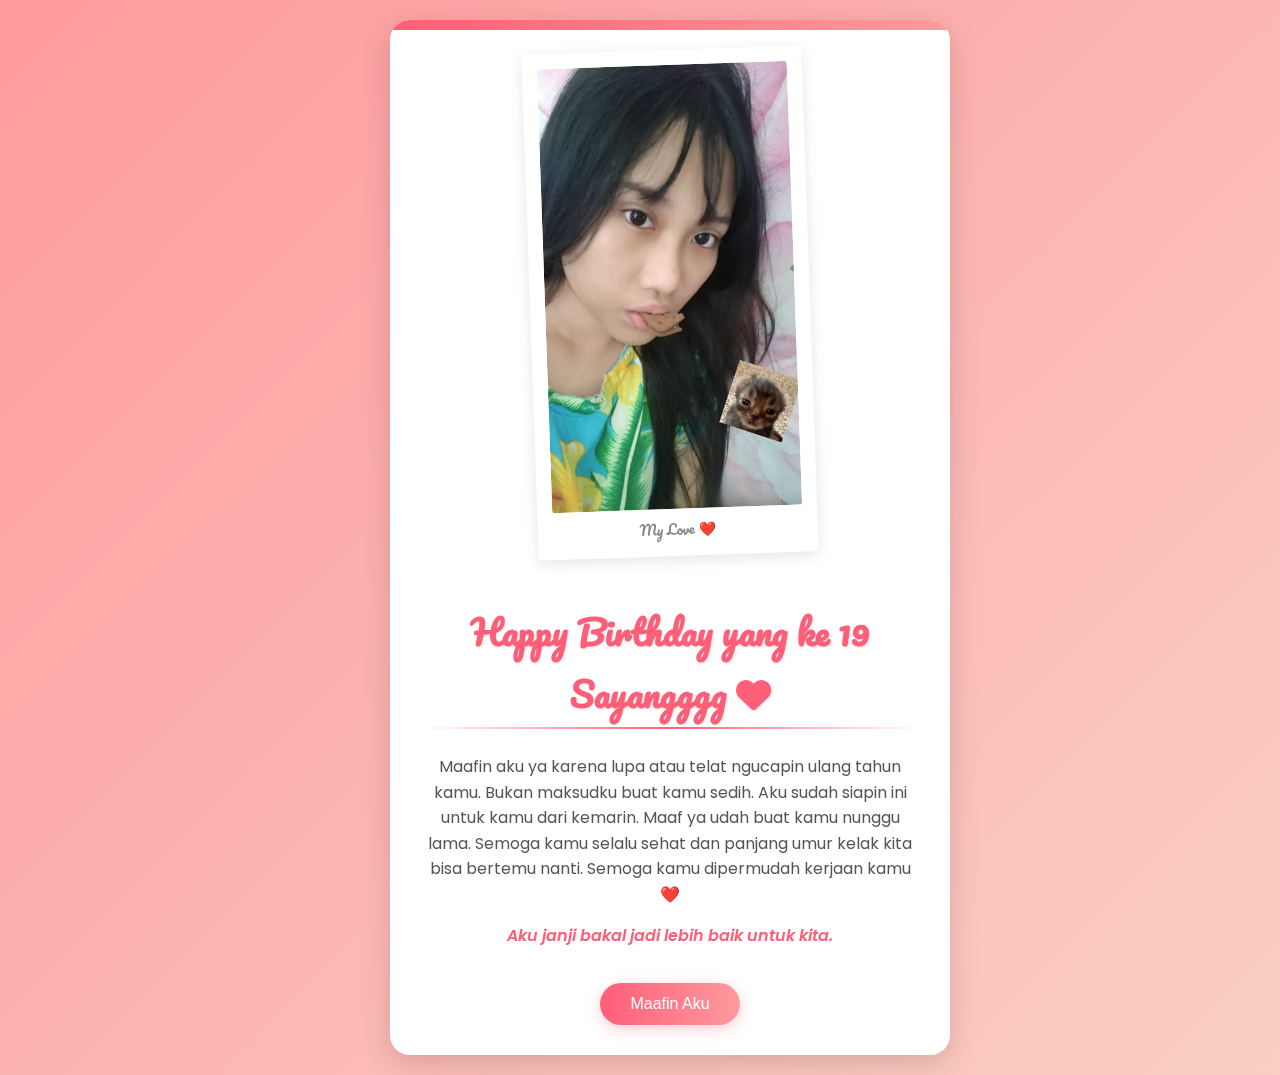
<file: index.html>
<!DOCTYPE html>
<html lang="id">
<head>
  <meta charset="UTF-8">
  <meta name="viewport" content="width=device-width, initial-scale=1.0">
  <title>Maafin Aku Ya</title>
  <link rel="stylesheet" href="/style.css">
  <link href="https://fonts.googleapis.com/css2?family=Pacifico&family=Poppins:wght@300;400;600&display=swap" rel="stylesheet">
  <link rel="stylesheet" href="https://cdnjs.cloudflare.com/ajax/libs/font-awesome/6.0.0-beta3/css/all.min.css">
  <style>
    /* Fall animation for confetti */
    @keyframes fall {
      to {
        transform: translateY(100vh) rotate(360deg);
        opacity: 0;
      }
    }
  </style>
</head>
<body>
  <div class="container">
    <div class="card" id="card">
      <div class="hearts-bg" id="heartsBg"></div>
      <div class="polaroid-frame">
        <img src="/img/nay.jpg" alt="Foto Pacarku" class="pacar-img">
      </div>
      <h1>Happy Birthday yang ke 19 Sayangggg <i class="fas fa-heart" id="heartIcon"></i></h1>
      <p class="reason">
        Maafin aku ya karena lupa atau telat ngucapin ulang tahun kamu. Bukan maksudku buat kamu sedih.  
        Aku sudah siapin ini untuk kamu dari kemarin. Maaf ya udah buat kamu nunggu lama. Semoga kamu selalu sehat dan panjang umur kelak kita bisa bertemu nanti. Semoga kamu dipermudah kerjaan kamu<span class="heart">❤️</span>
      </p>
      <p class="closing">Aku janji bakal jadi lebih baik untuk kita.</p>
      <button id="apologyBtn">Maafin Aku</button>
    </div>
  </div>

  <script>
    // Create floating hearts background
    function createHearts() {
      const heartsBg = document.getElementById('heartsBg');
      const heartCount = 15;
      
      for (let i = 0; i < heartCount; i++) {
        const heart = document.createElement('div');
        heart.className = 'heart-particle';
        heart.innerHTML = '❤️';
        heart.style.left = Math.random() * 100 + '%';
        heart.style.top = Math.random() * 100 + '%';
        heart.style.animationDelay = Math.random() * 10 + 's';
        heart.style.animationDuration = 5 + Math.random() * 10 + 's';
        heart.style.fontSize = 10 + Math.random() * 20 + 'px';
        heartsBg.appendChild(heart);
      }
    }

    // Create random message bubbles
    function createMessageBubble() {
      const messages = [
        "I love you!",
        "You're amazing!",
        "Forgive me?",
        "I'm sorry!",
        "You're my world!",
        "❤️❤️❤️"
      ];
      
      const bubble = document.createElement('div');
      bubble.className = 'message-bubble';
      bubble.textContent = messages[Math.floor(Math.random() * messages.length)];
      bubble.style.left = Math.random() * 80 + 10 + '%';
      bubble.style.top = Math.random() * 60 + 20 + '%';
      bubble.style.animationDelay = Math.random() * 2 + 's';
      document.getElementById('card').appendChild(bubble);
      
      setTimeout(() => {
        bubble.remove();
      }, 4000);
    }

    // 3D tilt effect
    function setupTiltEffect() {
      const card = document.getElementById('card');
      
      card.addEventListener('mousemove', (e) => {
        const xAxis = (window.innerWidth / 2 - e.pageX) / 25;
        const yAxis = (window.innerHeight / 2 - e.pageY) / 25;
        card.style.transform = `rotateY(${xAxis}deg) rotateX(${yAxis}deg)`;
      });
      
      card.addEventListener('mouseenter', () => {
        card.style.transition = 'none';
      });
      
      card.addEventListener('mouseleave', () => {
        card.style.transition = 'transform 0.5s ease';
        card.style.transform = 'rotateY(0deg) rotateX(0deg)';
      });
    }

    // Heart beat animation
    function setupHeartBeat() {
      const heart = document.getElementById('heartIcon');
      setInterval(() => {
        heart.style.animation = 'heartBeat 1.3s ease';
        setTimeout(() => {
          heart.style.animation = '';
        }, 1300);
      }, 3000);
    }

    // Confetti effect
    function showThankYou() {
      const card = document.getElementById('card');
      card.innerHTML = `
        <div style="animation: fadeIn 0.8s ease-in-out; text-align: center;">
          <i class="fas fa-heart" style="font-size: 3em; color: #ff5e78; margin-bottom: 20px; animation: heartBeat 1s infinite"></i>
          <h1 style="color: #ff5e78;">Makasih Ya!</h1>
          <p class="reason">Aku janji gak akan buat kamu kecewa lagi. Aku sayang banget sama kamu <span class="heart">❤️</span></p>
          <button onclick="location.reload()">Kembali</button>
        </div>
      `;
      
      // Create confetti
      const colors = ['#ff5e78', '#ff9a9e', '#ffccd2', '#ffffff'];
      for (let i = 0; i < 100; i++) {
        const confetti = document.createElement('div');
        confetti.style.position = 'fixed';
        confetti.style.width = '10px';
        confetti.style.height = '10px';
        confetti.style.backgroundColor = colors[Math.floor(Math.random() * colors.length)];
        confetti.style.borderRadius = '50%';
        confetti.style.left = Math.random() * 100 + 'vw';
        confetti.style.top = '-10px';
        confetti.style.zIndex = '9999';
        confetti.style.transform = `rotate(${Math.random() * 360}deg)`;
        
        const animationDuration = Math.random() * 3 + 2;
        confetti.style.animation = `fall ${animationDuration}s linear forwards`;
        
        document.body.appendChild(confetti);
        
        setTimeout(() => {
          confetti.remove();
        }, animationDuration * 1000);
      }
    }

    // Initialize all effects
    document.addEventListener('DOMContentLoaded', () => {
      createHearts();
      setupTiltEffect();
      setupHeartBeat();
      
      // Create message bubbles periodically
      setInterval(createMessageBubble, 3000);
      
      // Button click event
      document.getElementById('apologyBtn').addEventListener('click', showThankYou);
    });
  </script>
</body>
</html>
</file>
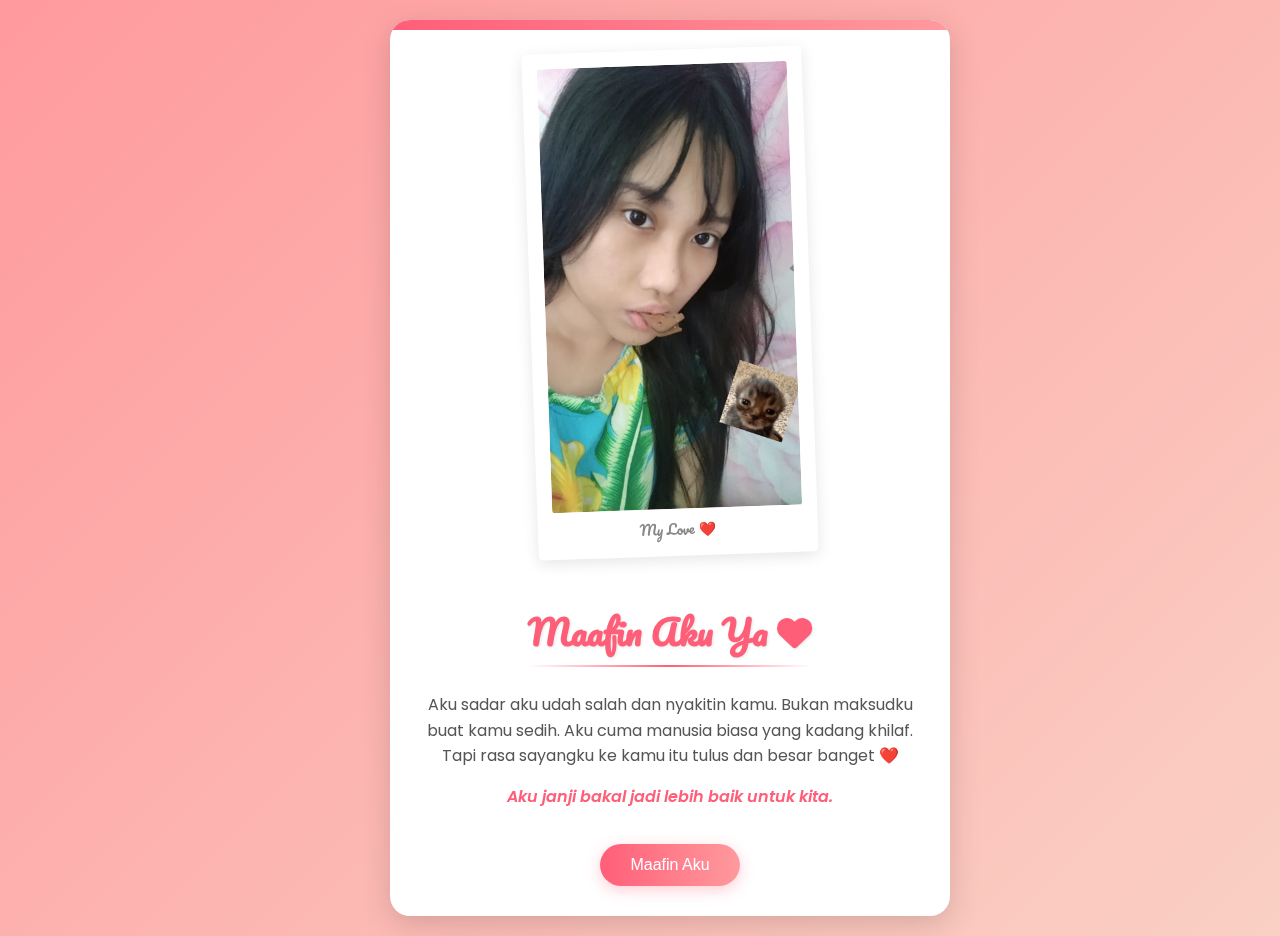
<file: Public/index.html>
<!DOCTYPE html>
<html lang="id">
<head>
  <meta charset="UTF-8">
  <meta name="viewport" content="width=device-width, initial-scale=1.0">
  <title>Maafin Aku Ya</title>
  <link rel="stylesheet" href="/Public/style.css">
  <link href="https://fonts.googleapis.com/css2?family=Pacifico&family=Poppins:wght@300;400;600&display=swap" rel="stylesheet">
  <link rel="stylesheet" href="https://cdnjs.cloudflare.com/ajax/libs/font-awesome/6.0.0-beta3/css/all.min.css">
  <style>
    /* Fall animation for confetti */
    @keyframes fall {
      to {
        transform: translateY(100vh) rotate(360deg);
        opacity: 0;
      }
    }
  </style>
</head>
<body>
  <div class="container">
    <div class="card" id="card">
      <div class="hearts-bg" id="heartsBg"></div>
      <div class="polaroid-frame">
        <img src="/Public/img/nay.jpg" alt="Foto Pacarku" class="pacar-img">
      </div>
      <h1>Maafin Aku Ya <i class="fas fa-heart" id="heartIcon"></i></h1>
      <p class="reason">
        Aku sadar aku udah salah dan nyakitin kamu. Bukan maksudku buat kamu sedih.  
        Aku cuma manusia biasa yang kadang khilaf. Tapi rasa sayangku ke kamu itu tulus dan besar banget <span class="heart">❤️</span>
      </p>
      <p class="closing">Aku janji bakal jadi lebih baik untuk kita.</p>
      <button id="apologyBtn">Maafin Aku</button>
    </div>
  </div>

  <script>
    // Create floating hearts background
    function createHearts() {
      const heartsBg = document.getElementById('heartsBg');
      const heartCount = 15;
      
      for (let i = 0; i < heartCount; i++) {
        const heart = document.createElement('div');
        heart.className = 'heart-particle';
        heart.innerHTML = '❤️';
        heart.style.left = Math.random() * 100 + '%';
        heart.style.top = Math.random() * 100 + '%';
        heart.style.animationDelay = Math.random() * 10 + 's';
        heart.style.animationDuration = 5 + Math.random() * 10 + 's';
        heart.style.fontSize = 10 + Math.random() * 20 + 'px';
        heartsBg.appendChild(heart);
      }
    }

    // Create random message bubbles
    function createMessageBubble() {
      const messages = [
        "I love you!",
        "You're amazing!",
        "Forgive me?",
        "I'm sorry!",
        "You're my world!",
        "❤️❤️❤️"
      ];
      
      const bubble = document.createElement('div');
      bubble.className = 'message-bubble';
      bubble.textContent = messages[Math.floor(Math.random() * messages.length)];
      bubble.style.left = Math.random() * 80 + 10 + '%';
      bubble.style.top = Math.random() * 60 + 20 + '%';
      bubble.style.animationDelay = Math.random() * 2 + 's';
      document.getElementById('card').appendChild(bubble);
      
      setTimeout(() => {
        bubble.remove();
      }, 4000);
    }

    // 3D tilt effect
    function setupTiltEffect() {
      const card = document.getElementById('card');
      
      card.addEventListener('mousemove', (e) => {
        const xAxis = (window.innerWidth / 2 - e.pageX) / 25;
        const yAxis = (window.innerHeight / 2 - e.pageY) / 25;
        card.style.transform = `rotateY(${xAxis}deg) rotateX(${yAxis}deg)`;
      });
      
      card.addEventListener('mouseenter', () => {
        card.style.transition = 'none';
      });
      
      card.addEventListener('mouseleave', () => {
        card.style.transition = 'transform 0.5s ease';
        card.style.transform = 'rotateY(0deg) rotateX(0deg)';
      });
    }

    // Heart beat animation
    function setupHeartBeat() {
      const heart = document.getElementById('heartIcon');
      setInterval(() => {
        heart.style.animation = 'heartBeat 1.3s ease';
        setTimeout(() => {
          heart.style.animation = '';
        }, 1300);
      }, 3000);
    }

    // Confetti effect
    function showThankYou() {
      const card = document.getElementById('card');
      card.innerHTML = `
        <div style="animation: fadeIn 0.8s ease-in-out; text-align: center;">
          <i class="fas fa-heart" style="font-size: 3em; color: #ff5e78; margin-bottom: 20px; animation: heartBeat 1s infinite"></i>
          <h1 style="color: #ff5e78;">Makasih Ya!</h1>
          <p class="reason">Aku janji gak akan buat kamu kecewa lagi. Aku sayang banget sama kamu <span class="heart">❤️</span></p>
          <button onclick="location.reload()">Kembali</button>
        </div>
      `;
      
      // Create confetti
      const colors = ['#ff5e78', '#ff9a9e', '#ffccd2', '#ffffff'];
      for (let i = 0; i < 100; i++) {
        const confetti = document.createElement('div');
        confetti.style.position = 'fixed';
        confetti.style.width = '10px';
        confetti.style.height = '10px';
        confetti.style.backgroundColor = colors[Math.floor(Math.random() * colors.length)];
        confetti.style.borderRadius = '50%';
        confetti.style.left = Math.random() * 100 + 'vw';
        confetti.style.top = '-10px';
        confetti.style.zIndex = '9999';
        confetti.style.transform = `rotate(${Math.random() * 360}deg)`;
        
        const animationDuration = Math.random() * 3 + 2;
        confetti.style.animation = `fall ${animationDuration}s linear forwards`;
        
        document.body.appendChild(confetti);
        
        setTimeout(() => {
          confetti.remove();
        }, animationDuration * 1000);
      }
    }

    // Initialize all effects
    document.addEventListener('DOMContentLoaded', () => {
      createHearts();
      setupTiltEffect();
      setupHeartBeat();
      
      // Create message bubbles periodically
      setInterval(createMessageBubble, 3000);
      
      // Button click event
      document.getElementById('apologyBtn').addEventListener('click', showThankYou);
    });
  </script>
</body>
</html>
</file>
<file: style.css>
/* Base Styles */
body {
    margin: 0;
    padding: 0;
    background: linear-gradient(135deg, #ff9a9e 0%, #fad0c4 100%);
    font-family: 'Poppins', sans-serif;
    display: flex;
    align-items: center;
    justify-content: center;
    min-height: 100vh;
    padding: 20px;
    box-sizing: border-box;
    perspective: 1000px;
  }
  
  .container {
    text-align: center;
    width: 100%;
    max-width: 500px;
  }
  
  /* Card with 3D tilt effect */
  .card {
    background-color: white;
    padding: 30px;
    border-radius: 20px;
    box-shadow: 0 8px 30px rgba(0,0,0,0.15);
    width: 100%;
    animation: fadeIn 1.2s ease-in-out;
    position: relative;
    overflow: hidden;
    transform-style: preserve-3d;
    transition: transform 0.5s ease, box-shadow 0.5s ease;
    will-change: transform;
  }
  
  .card:hover {
    box-shadow: 0 15px 40px rgba(0,0,0,0.2);
  }
  
  .card::before {
    content: '';
    position: absolute;
    top: 0;
    left: 0;
    width: 100%;
    height: 10px;
    background: linear-gradient(90deg, #ff5e78, #ff9a9e, #ff5e78);
    background-size: 200% auto;
    animation: gradientFlow 3s linear infinite;
  }
  
  /* Floating hearts background */
  .hearts-bg {
    position: absolute;
    top: 0;
    left: 0;
    width: 100%;
    height: 100%;
    overflow: hidden;
    z-index: 0;
  }
  
  .heart-particle {
    position: absolute;
    color: rgba(255, 94, 120, 0.3);
    font-size: 20px;
    animation: float 10s linear infinite;
    opacity: 0;
  }
  
  /* Image with polaroid effect */
  .polaroid-frame {
    background: white;
    padding: 15px 15px 40px;
    border-radius: 5px;
    box-shadow: 0 4px 15px rgba(0,0,0,0.1);
    display: inline-block;
    transform: rotate(-2deg);
    transition: transform 0.3s ease;
    position: relative;
    margin-bottom: 20px;
  }
  
  .polaroid-frame:hover {
    transform: rotate(0deg) scale(1.03);
  }
  
  .polaroid-frame::after {
    content: 'My Love ❤️';
    position: absolute;
    bottom: 15px;
    left: 0;
    width: 100%;
    text-align: center;
    font-family: 'Pacifico', cursive;
    color: #888;
    font-size: 14px;
  }
  
  .pacar-img {
    width: 100%;
    max-width: 250px;
    border-radius: 3px;
    filter: sepia(10%) brightness(105%);
    transition: filter 0.3s ease;
  }
  
  .pacar-img:hover {
    filter: sepia(0%) brightness(110%);
  }
  
  /* Typography */
  h1 {
    font-family: 'Pacifico', cursive;
    font-size: 2.2em;
    color: #ff5e78;
    margin-bottom: 15px;
    text-shadow: 1px 1px 3px rgba(0,0,0,0.1);
    position: relative;
    display: inline-block;
  }
  
  h1::after {
    content: '';
    position: absolute;
    bottom: -5px;
    left: 0;
    width: 100%;
    height: 2px;
    background: linear-gradient(to right, transparent, #ff5e78, transparent);
  }
  
  .reason, .closing {
    font-size: 16px;
    margin: 15px 0;
    line-height: 1.6;
    color: #555;
    position: relative;
    z-index: 1;
  }
  
  .closing {
    font-weight: 600;
    color: #ff5e78;
    font-style: italic;
  }
  
  /* Confetti button */
  button {
    margin-top: 20px;
    background: linear-gradient(to right, #ff5e78, #ff9a9e);
    color: white;
    padding: 12px 30px;
    border: none;
    border-radius: 30px;
    font-size: 16px;
    cursor: pointer;
    transition: all 0.3s ease;
    box-shadow: 0 4px 15px rgba(255, 94, 120, 0.3);
    position: relative;
    overflow: hidden;
    z-index: 1;
  }
  
  button:hover {
    transform: translateY(-3px);
    box-shadow: 0 6px 20px rgba(255, 94, 120, 0.4);
  }
  
  button:active {
    transform: translateY(1px);
  }
  
  button::before {
    content: '';
    position: absolute;
    top: -20px;
    left: -20px;
    right: -20px;
    bottom: -20px;
    background: linear-gradient(to right, rgba(255,255,255,0.3), rgba(255,255,255,0));
    transform: translateX(-100%) rotate(45deg);
    transition: transform 0.5s ease;
    z-index: -1;
  }
  
  button:hover::before {
    transform: translateX(100%) rotate(45deg);
  }
  
  /* Floating message bubble */
  .message-bubble {
    position: absolute;
    background: white;
    padding: 10px 15px;
    border-radius: 20px;
    box-shadow: 0 3px 10px rgba(0,0,0,0.1);
    animation: floatUp 4s infinite ease-in-out;
    opacity: 0;
    z-index: 10;
  }
  
  /* Animations */
  @keyframes fadeIn {
    from { opacity: 0; transform: translateY(-20px); }
    to { opacity: 1; transform: translateY(0); }
  }
  
  @keyframes gradientFlow {
    0% { background-position: 0% center; }
    100% { background-position: 200% center; }
  }
  
  @keyframes float {
    0% { transform: translateY(100%) rotate(0deg); opacity: 0; }
    10% { opacity: 0.5; }
    90% { opacity: 0.5; }
    100% { transform: translateY(-100vh) rotate(360deg); opacity: 0; }
  }
  
  @keyframes floatUp {
    0%, 100% { transform: translateY(0) scale(0.9); opacity: 0; }
    50% { transform: translateY(-20px) scale(1); opacity: 1; }
  }
  
  @keyframes heartBeat {
    0% { transform: scale(1); }
    14% { transform: scale(1.3); }
    28% { transform: scale(1); }
    42% { transform: scale(1.3); }
    70% { transform: scale(1); }
  }
  
  /* Responsive adjustments */
  @media (max-width: 600px) {
    .card {
        padding: 25px 20px;
        border-radius: 15px;
    }
    
    h1 {
        font-size: 1.8em;
    }
    
    .reason, .closing {
        font-size: 15px;
    }
    
    button {
        padding: 10px 25px;
        font-size: 15px;
    }
    
    .polaroid-frame {
        padding: 10px 10px 30px;
    }
  }
  
  @media (max-width: 400px) {
    h1 {
        font-size: 1.6em;
    }
    
    .polaroid-frame {
        max-width: 200px;
    }
  }
</file>
<file: Public/style.css>
/* Base Styles */
body {
    margin: 0;
    padding: 0;
    background: linear-gradient(135deg, #ff9a9e 0%, #fad0c4 100%);
    font-family: 'Poppins', sans-serif;
    display: flex;
    align-items: center;
    justify-content: center;
    min-height: 100vh;
    padding: 20px;
    box-sizing: border-box;
    perspective: 1000px;
  }
  
  .container {
    text-align: center;
    width: 100%;
    max-width: 500px;
  }
  
  /* Card with 3D tilt effect */
  .card {
    background-color: white;
    padding: 30px;
    border-radius: 20px;
    box-shadow: 0 8px 30px rgba(0,0,0,0.15);
    width: 100%;
    animation: fadeIn 1.2s ease-in-out;
    position: relative;
    overflow: hidden;
    transform-style: preserve-3d;
    transition: transform 0.5s ease, box-shadow 0.5s ease;
    will-change: transform;
  }
  
  .card:hover {
    box-shadow: 0 15px 40px rgba(0,0,0,0.2);
  }
  
  .card::before {
    content: '';
    position: absolute;
    top: 0;
    left: 0;
    width: 100%;
    height: 10px;
    background: linear-gradient(90deg, #ff5e78, #ff9a9e, #ff5e78);
    background-size: 200% auto;
    animation: gradientFlow 3s linear infinite;
  }
  
  /* Floating hearts background */
  .hearts-bg {
    position: absolute;
    top: 0;
    left: 0;
    width: 100%;
    height: 100%;
    overflow: hidden;
    z-index: 0;
  }
  
  .heart-particle {
    position: absolute;
    color: rgba(255, 94, 120, 0.3);
    font-size: 20px;
    animation: float 10s linear infinite;
    opacity: 0;
  }
  
  /* Image with polaroid effect */
  .polaroid-frame {
    background: white;
    padding: 15px 15px 40px;
    border-radius: 5px;
    box-shadow: 0 4px 15px rgba(0,0,0,0.1);
    display: inline-block;
    transform: rotate(-2deg);
    transition: transform 0.3s ease;
    position: relative;
    margin-bottom: 20px;
  }
  
  .polaroid-frame:hover {
    transform: rotate(0deg) scale(1.03);
  }
  
  .polaroid-frame::after {
    content: 'My Love ❤️';
    position: absolute;
    bottom: 15px;
    left: 0;
    width: 100%;
    text-align: center;
    font-family: 'Pacifico', cursive;
    color: #888;
    font-size: 14px;
  }
  
  .pacar-img {
    width: 100%;
    max-width: 250px;
    border-radius: 3px;
    filter: sepia(10%) brightness(105%);
    transition: filter 0.3s ease;
  }
  
  .pacar-img:hover {
    filter: sepia(0%) brightness(110%);
  }
  
  /* Typography */
  h1 {
    font-family: 'Pacifico', cursive;
    font-size: 2.2em;
    color: #ff5e78;
    margin-bottom: 15px;
    text-shadow: 1px 1px 3px rgba(0,0,0,0.1);
    position: relative;
    display: inline-block;
  }
  
  h1::after {
    content: '';
    position: absolute;
    bottom: -5px;
    left: 0;
    width: 100%;
    height: 2px;
    background: linear-gradient(to right, transparent, #ff5e78, transparent);
  }
  
  .reason, .closing {
    font-size: 16px;
    margin: 15px 0;
    line-height: 1.6;
    color: #555;
    position: relative;
    z-index: 1;
  }
  
  .closing {
    font-weight: 600;
    color: #ff5e78;
    font-style: italic;
  }
  
  /* Confetti button */
  button {
    margin-top: 20px;
    background: linear-gradient(to right, #ff5e78, #ff9a9e);
    color: white;
    padding: 12px 30px;
    border: none;
    border-radius: 30px;
    font-size: 16px;
    cursor: pointer;
    transition: all 0.3s ease;
    box-shadow: 0 4px 15px rgba(255, 94, 120, 0.3);
    position: relative;
    overflow: hidden;
    z-index: 1;
  }
  
  button:hover {
    transform: translateY(-3px);
    box-shadow: 0 6px 20px rgba(255, 94, 120, 0.4);
  }
  
  button:active {
    transform: translateY(1px);
  }
  
  button::before {
    content: '';
    position: absolute;
    top: -20px;
    left: -20px;
    right: -20px;
    bottom: -20px;
    background: linear-gradient(to right, rgba(255,255,255,0.3), rgba(255,255,255,0));
    transform: translateX(-100%) rotate(45deg);
    transition: transform 0.5s ease;
    z-index: -1;
  }
  
  button:hover::before {
    transform: translateX(100%) rotate(45deg);
  }
  
  /* Floating message bubble */
  .message-bubble {
    position: absolute;
    background: white;
    padding: 10px 15px;
    border-radius: 20px;
    box-shadow: 0 3px 10px rgba(0,0,0,0.1);
    animation: floatUp 4s infinite ease-in-out;
    opacity: 0;
    z-index: 10;
  }
  
  /* Animations */
  @keyframes fadeIn {
    from { opacity: 0; transform: translateY(-20px); }
    to { opacity: 1; transform: translateY(0); }
  }
  
  @keyframes gradientFlow {
    0% { background-position: 0% center; }
    100% { background-position: 200% center; }
  }
  
  @keyframes float {
    0% { transform: translateY(100%) rotate(0deg); opacity: 0; }
    10% { opacity: 0.5; }
    90% { opacity: 0.5; }
    100% { transform: translateY(-100vh) rotate(360deg); opacity: 0; }
  }
  
  @keyframes floatUp {
    0%, 100% { transform: translateY(0) scale(0.9); opacity: 0; }
    50% { transform: translateY(-20px) scale(1); opacity: 1; }
  }
  
  @keyframes heartBeat {
    0% { transform: scale(1); }
    14% { transform: scale(1.3); }
    28% { transform: scale(1); }
    42% { transform: scale(1.3); }
    70% { transform: scale(1); }
  }
  
  /* Responsive adjustments */
  @media (max-width: 600px) {
    .card {
        padding: 25px 20px;
        border-radius: 15px;
    }
    
    h1 {
        font-size: 1.8em;
    }
    
    .reason, .closing {
        font-size: 15px;
    }
    
    button {
        padding: 10px 25px;
        font-size: 15px;
    }
    
    .polaroid-frame {
        padding: 10px 10px 30px;
    }
  }
  
  @media (max-width: 400px) {
    h1 {
        font-size: 1.6em;
    }
    
    .polaroid-frame {
        max-width: 200px;
    }
  }
</file>
